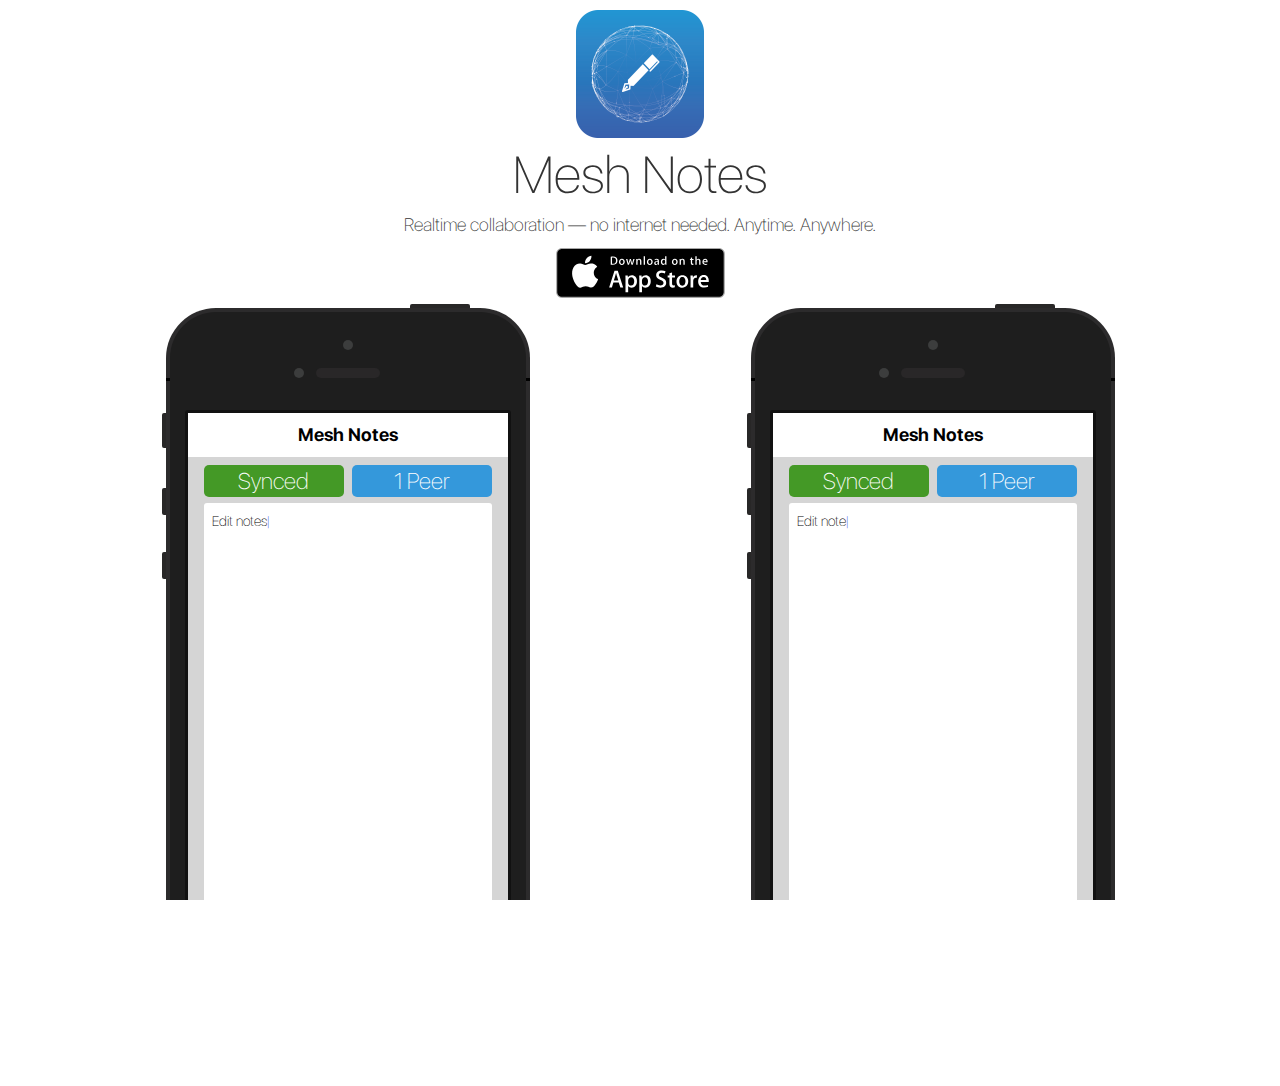
<file: index.html>
<!DOCTYPE html>
<html>
	<head>
	<title>Mesh Notes</title>
	<script src="jquery/jquery-3.1.1.min.js"></script>

	<link rel="stylesheet" href="bootstrap/css/bootstrap.min.css">
	<link rel="stylesheet" href="bootstrap/css/bootstrap-theme.min.css">
	<script src="bootstrap/js/bootstrap.min.js"></script>

	<link rel="stylesheet" href="marvelapp/devices.min.css" type="text/css">

	<script src="typed-js/typed.min.js"></script>

	<script src="script.js"></script>

	<link rel="stylesheet" type="text/css" href="indexStyle.css">
	</head>
	
	<body>
		<div class="container">
			<div class="row" id="header-row">
				<div class="col-sm-2"></div>
				<div class="col-sm-8">
					<div id="icon-div"></div>
					<div id="title-div">Mesh Notes</div>
					<div id="subtitle-div">Realtime collaboration &mdash; no internet needed. Anytime. Anywhere.</div>
					<a href="https://itunes.apple.com/us/app/mesh-notes/id1160071680?ls=1&amp;mt=8">
						<div id="appstore-badge"></div>
					</a>
				</div>
				<div class="col-sm-2"></div>
			</div>
			<div class="row" id="iphone-row">
				<div class="col-xs-1"></div>
				<div class="col-xs-4 iphone-div">
				 	<div class="ping-ring-1"></div>
					<div class="marvel-device iphone5s black">
					    <div class="top-bar"></div>
					    <div class="sleep"></div>
					    <div class="volume"></div>
					    <div class="camera"></div>
					    <div class="sensor"></div>
					    <div class="speaker"></div>
					    <div class="screen">
						    <div class="screen-content">
						        <div class="status-bar"></div>
						        <div class="nav-bar">
						        	<div class="nav-title">Mesh Notes</div>
						        </div>
						        <div class="status-buttons">
						        	<span class="synced-button">Synced</span>
						        	<span class="peers-button">1 Peer</span>
						        </div>
						        <div class="text-view">
						        <div class="typing-element" id="typing-element-1"></div>
					
						        </div>
						    </div>
					    </div>
					    <div class="home"></div>
					    <div class="bottom-bar"></div>
					</div>
				</div>
				<div class="col-xs-2">
					
				</div>
				<div class="col-xs-4 iphone-div">
					<div class="ping-ring-2"></div>
					<div class="marvel-device iphone5s black">
					    <div class="top-bar"></div>
					    <div class="sleep"></div>
					    <div class="volume"></div>
					    <div class="camera"></div>
					    <div class="sensor"></div>
					    <div class="speaker"></div>
					    <div class="screen">
						    <div class="screen-content">
						        <div class="status-bar"></div>
						        <div class="nav-bar">
						        	<div class="nav-title">Mesh Notes</div>
						        </div>
						        <div class="status-buttons">
						        	<span class="synced-button">Synced</span>
						        	<span class="peers-button">1 Peer</span>
						        </div>
						        <div class="text-view">
						        <div class="typing-element" id="typing-element-2"></div>
					
						        </div>
						    </div>
					    </div>
					    <div class="home"></div>
					    <div class="bottom-bar"></div>
					</div>
				</div>
				<div class="col-xs-1"></div>
			</div>
		</div>
		<!--
	
	-->
	</body>
</html>
</file>
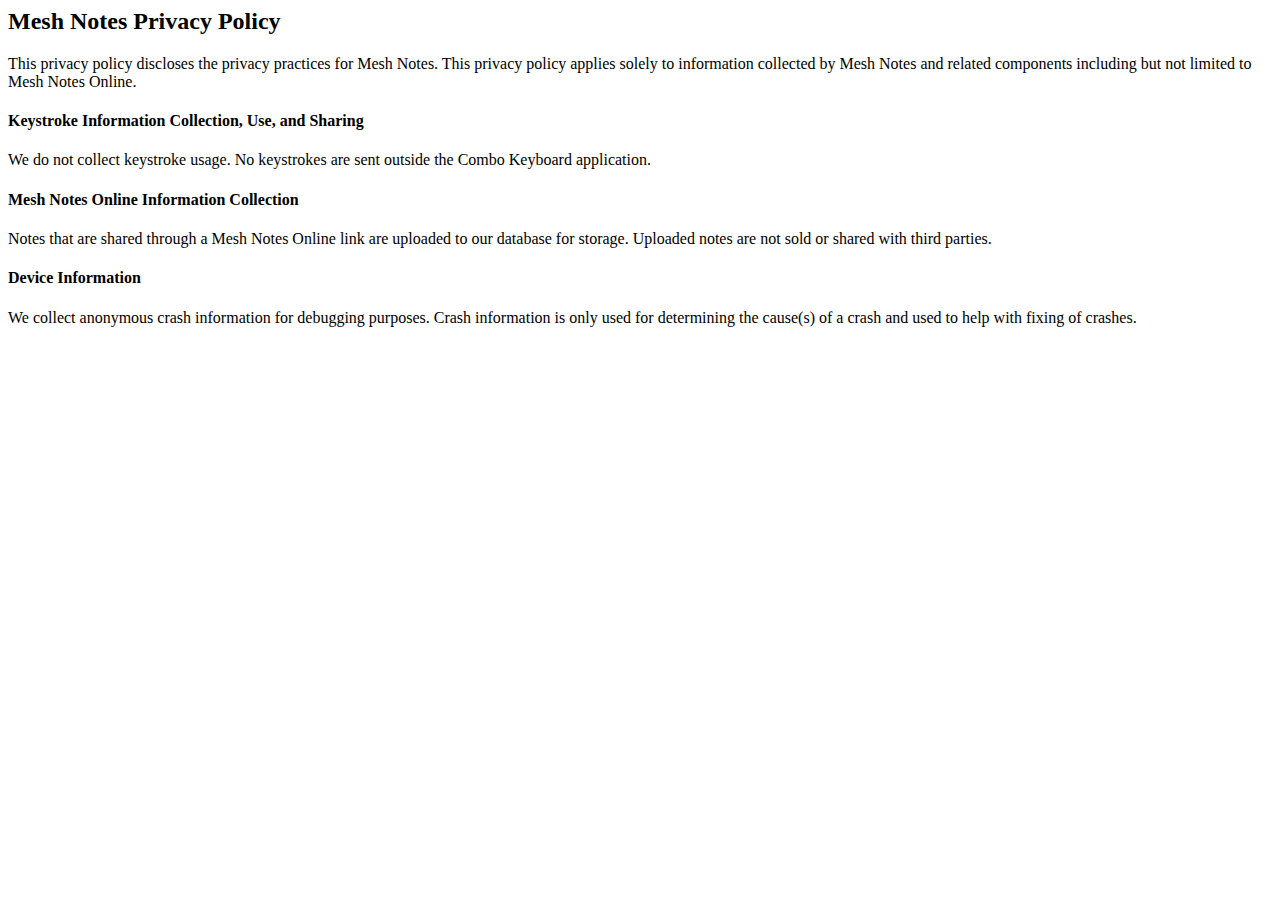
<file: privacy.html>
<html>
<h2>Mesh Notes Privacy Policy</h2>

This privacy policy discloses the privacy practices for Mesh Notes. This privacy policy applies solely to information collected by Mesh Notes and related components including but not limited to Mesh Notes Online. 

<h4>Keystroke Information Collection, Use, and Sharing</h4>
We do not collect keystroke usage. No keystrokes are sent outside the Combo Keyboard application.

<h4>Mesh Notes Online Information Collection</h4>
Notes that are shared through a Mesh Notes Online link are uploaded to our database for storage. Uploaded notes are not sold or shared with third parties. 

<h4>Device Information</h4>
We collect anonymous crash information for debugging purposes. Crash information is only used for determining the cause(s) of a crash and used to help with fixing of crashes. 


</html>
</file>
<file: indexStyle.css>
html, body {
	height: 100%;
	margin: 0;
    overflow: hidden;
}

a:link {
    text-decoration: none;
    color: #000000;
}

a:visited {
    text-decoration: none;
    color: #000000;
}

a:hover {
    text-decoration: none;
    color: #000000;
}

a:active {
    text-decoration: none;
    color: #000000;
}

@font-face {
    font-family: SF;
    src: url(SF-UI-Display/SF-UI-Display-Regular.otf);
}

@font-face {
    font-family: SF;
    src: url(SF-UI-Display/SF-UI-Display-Medium.otf);
    font-weight: medium;
}

@font-face {
    font-family: SF;
    src: url(SF-UI-Display/SF-UI-Display-Bold.otf);
    font-weight: bold;
}

@font-face {
    font-family: SF;
    src: url(SF-UI-Display/SF-UI-Display-Thin.otf);
    font-weight: lighter;
}

/* Title and subtitle, etc header */

#header-row {
    margin-bottom: 10px;
    position: relative;
    z-index: 3;
}

#icon-div {
	width: 100%;
    height: 128px;
	background-image: url(assets/Icon1024.png);
	background-repeat: no-repeat;
	background-position: center center;
	background-size: contain;
    margin-top: 10px;
}

#title-div {
    font-family: SF;
    font-size: 52px;
    font-weight: lighter;
    text-align: center;
}

#subtitle-div {
    font-family: SF;
    font-size: 18px;
    text-align: center;
    margin-bottom: 10px;
}

#appstore-badge {
    width: 100%;
    height: 50px;
    background-image: url(assets/appstore-badge.svg);
    background-repeat: no-repeat;
    background-position: center center;
    background-size: contain;
}

/* iPhone screen */
.iphone-row {

}

.iphone-div {
    display: flex;
    flex-direction: row;
    flex-wrap: wrap;
    justify-content: center;
    align-items: center;
}

.marvel-device{
    flex: 0 0 auto;
    zoom: 1;
    font-family: SF;
}

.screen {
    background-color: #D5D5D5;
}

.screen-content {
    display: flex;
    flex-flow: column;
    width: 100%;
    height: 100%;
}

.status-bar {
    width: 100%;
    height: 20px;
    background-color: #FFFFFF;
    flex: 0 1 auto;
    display: none;
}

.nav-bar {
    width: 100%;
    height: 44px;
    background-color: #FFFFFF;
    display:flex;
    align-items:center;
    flex: 0 1 auto;
}

.nav-title {
    width: auto;
    height: auto;
    margin-left: auto ;
    margin-right: auto ;
    font-size: 13.5pt;
    color: #000000;
    font-weight: bold;
}

.status-buttons {
    width: 100%;
    height: 30px;
    margin-top: 8px;
    margin-bottom: 8px;
    font-size: 17pt;
    color: #000000;
    flex: 0 1 auto;
}

.synced-button {
    float: left;
    margin-left: 16px;
    width: 140px;
    border-radius: 5px;
    background-color: #449926;
    color: #FFFFFF;
}

.peers-button {
    float: right;
    margin-right: 16px;
    width: 140px;
    border-radius: 5px;
    background-color: #3498DB;
    color: #FFFFFF;
}

.text-view {
    flex: 1 1 auto;
    margin-left: 16px;
    margin-right: 16px;
    margin-bottom: 8px;
    border-radius: 3px;
    padding-left: 8px;
    padding-right: 8px;
    padding-top: 8px;
    padding-bottom: 8px;
    background-color: #FFFFFF;
    color: #000000;
    text-align: left;
    font-size: 14px;
    font-weight: medium;
}

.typing-element {
    display: inline;
}

/* ping animation http://stackoverflow.com/a/4911441/761902 */
.ping-ring-1 {
    border: 1px solid #31B0D5;
    -webkit-border-radius: 18px;
    height: 18px;
    width: 18px;
    position: absolute;
    top: 50%;
    left: 50%;
    -webkit-transform: translate(-50%, -50%);
    -ms-transform: translate(-50%, -50%);
    transform: translate(-50%, -50%);
    -webkit-animation: pulsate1 4s ease-out;
    -webkit-animation-iteration-count: infinite; 
    opacity: 0.0;
    z-index: 1;
}

@-webkit-keyframes pulsate1 {
    0% {-webkit-transform: scale(0.1, 0.1); opacity: 0.0;}
    30% {opacity: 1.0;}
    100% {-webkit-transform: scale(50, 50); opacity: 0.0;}
}

.ping-ring-2 {
    border: 1px solid #D9534F;
    -webkit-border-radius: 18px;
    height: 18px;
    width: 18px;
    position:absolute;
    top: 50%;
    left: 50%;
    -webkit-transform: translate(-50%, -50%);
    -ms-transform: translate(-50%, -50%);
    transform: translate(-50%, -50%);
    -webkit-animation: pulsate1 4s ease-in;
    -webkit-animation-iteration-count: infinite; 
    opacity: 0.0;
    z-index: 1;
}

/* typed.js by Matt Boldt http://www.mattboldt.com/demos/typed-js/*/
.typed-cursor{
    color: #354EED;
    opacity: 1;
    -webkit-animation: blink 1s infinite;
    -moz-animation: blink 1s infinite;
    animation: blink 1s infinite;
}
@keyframes blink{
    0% { opacity:1; }
    50% { opacity:0; }
    100% { opacity:1; }
}
@-webkit-keyframes blink{
    0% { opacity:1; }
    50% { opacity:0; }
    100% { opacity:1; }
}
@-moz-keyframes blink{
    0% { opacity:1; }
    50% { opacity:0; }
    100% { opacity:1; }
}
</file>
<file: marvelapp/devices.min.css>
.marvel-device{display:inline-block;position:relative;box-sizing:content-box !important}.marvel-device .screen{width:100%;position:relative;height:100%;color:white;z-index:2;text-align:center;display:block;-webkit-border-radius:1px;border-radius:1px;-webkit-box-shadow:0 0 0 3px #111;box-shadow:0 0 0 3px #111}.marvel-device .top-bar,.marvel-device .bottom-bar{height:3px;background:black;width:100%;display:block}.marvel-device .middle-bar{width:3px;height:4px;top:0px;left:90px;background:black;position:absolute}.marvel-device.iphone6{width:375px;height:667px;padding:105px 24px;background:#d9dbdc;-webkit-border-radius:56px;border-radius:56px;-webkit-box-shadow:inset 0 0 3px 0 rgba(0,0,0,0.2);box-shadow:inset 0 0 3px 0 rgba(0,0,0,0.2)}.marvel-device.iphone6:before{width:calc(100% - 12px);height:calc(100% - 12px);position:absolute;top:6px;content:'';left:6px;-webkit-border-radius:50px;border-radius:50px;background:#f8f8f8;z-index:1}.marvel-device.iphone6:after{width:calc(100% - 16px);height:calc(100% - 16px);position:absolute;top:8px;content:'';left:8px;-webkit-border-radius:48px;border-radius:48px;-webkit-box-shadow:inset 0 0 3px 0 rgba(0,0,0,0.1),inset 0 0 6px 3px #fff;box-shadow:inset 0 0 3px 0 rgba(0,0,0,0.1),inset 0 0 6px 3px #fff;z-index:2}.marvel-device.iphone6 .home{-webkit-border-radius:100%;border-radius:100%;width:68px;height:68px;position:absolute;left:50%;margin-left:-34px;bottom:22px;z-index:3;background:#303233;background:-moz-linear-gradient(-45deg, #303233 0%, #b5b7b9 50%, #f0f2f2 69%, #303233 100%);background:-webkit-gradient(linear, left top, right bottom, color-stop(0%, #303233), color-stop(50%, #b5b7b9), color-stop(69%, #f0f2f2), color-stop(100%, #303233));background:-webkit-linear-gradient(-45deg, #303233 0%, #b5b7b9 50%, #f0f2f2 69%, #303233 100%);background:-o-linear-gradient(-45deg, #303233 0%, #b5b7b9 50%, #f0f2f2 69%, #303233 100%);background:-ms-linear-gradient(-45deg, #303233 0%, #b5b7b9 50%, #f0f2f2 69%, #303233 100%);background:linear-gradient(135deg, #303233 0%, #b5b7b9 50%, #f0f2f2 69%, #303233 100%);filter:progid:DXImageTransform.Microsoft.gradient(startColorstr='#303233', endColorstr='#303233',GradientType=1 )}.marvel-device.iphone6 .home:before{background:#f8f8f8;position:absolute;content:'';-webkit-border-radius:100%;border-radius:100%;width:calc(100% - 8px);height:calc(100% - 8px);top:4px;left:4px}.marvel-device.iphone6 .top-bar{height:14px;background:#bfbfc0;position:absolute;top:68px;left:0}.marvel-device.iphone6 .bottom-bar{height:14px;background:#bfbfc0;position:absolute;bottom:68px;left:0}.marvel-device.iphone6 .sleep{position:absolute;top:190px;right:-4px;width:4px;height:66px;-webkit-border-radius:0px 2px 2px 0px;border-radius:0px 2px 2px 0px;background:#d9dbdc}.marvel-device.iphone6 .volume{position:absolute;left:-4px;top:188px;z-index:0;height:66px;width:4px;-webkit-border-radius:2px 0px 0px 2px;border-radius:2px 0px 0px 2px;background:#d9dbdc}.marvel-device.iphone6 .volume:before{position:absolute;left:2px;top:-78px;height:40px;width:2px;-webkit-border-radius:2px 0px 0px 2px;border-radius:2px 0px 0px 2px;background:inherit;content:'';display:block}.marvel-device.iphone6 .volume:after{position:absolute;left:0px;top:82px;height:66px;width:4px;-webkit-border-radius:2px 0px 0px 2px;border-radius:2px 0px 0px 2px;background:inherit;content:'';display:block}.marvel-device.iphone6 .camera{background:#3c3d3d;width:12px;height:12px;position:absolute;top:24px;left:50%;margin-left:-6px;-webkit-border-radius:100%;border-radius:100%;z-index:3}.marvel-device.iphone6 .sensor{background:#3c3d3d;width:16px;height:16px;position:absolute;top:49px;left:134px;z-index:3;-webkit-border-radius:100%;border-radius:100%}.marvel-device.iphone6 .speaker{background:#292728;width:70px;height:6px;position:absolute;top:54px;left:50%;margin-left:-35px;-webkit-border-radius:6px;border-radius:6px;z-index:3}.marvel-device.iphone6.gold{background:#f9e7d3}.marvel-device.iphone6.gold .top-bar,.marvel-device.iphone6.gold .bottom-bar{background:white}.marvel-device.iphone6.gold .sleep,.marvel-device.iphone6.gold .volume{background:#f9e7d3}.marvel-device.iphone6.gold .home{background:#cebba9;background:-moz-linear-gradient(-45deg, #cebba9 0%, #f9e7d3 50%, #cebba9 100%);background:-webkit-gradient(linear, left top, right bottom, color-stop(0%, #cebba9), color-stop(50%, #f9e7d3), color-stop(100%, #cebba9));background:-webkit-linear-gradient(-45deg, #cebba9 0%, #f9e7d3 50%, #cebba9 100%);background:-o-linear-gradient(-45deg, #cebba9 0%, #f9e7d3 50%, #cebba9 100%);background:-ms-linear-gradient(-45deg, #cebba9 0%, #f9e7d3 50%, #cebba9 100%);background:linear-gradient(135deg, #cebba9 0%, #f9e7d3 50%, #cebba9 100%);filter:progid:DXImageTransform.Microsoft.gradient(startColorstr='#cebba9', endColorstr='#cebba9',GradientType=1 )}.marvel-device.iphone6.black{background:#464646;-webkit-box-shadow:inset 0 0 3px 0 rgba(0,0,0,0.7);box-shadow:inset 0 0 3px 0 rgba(0,0,0,0.7)}.marvel-device.iphone6.black:before{background:#080808}.marvel-device.iphone6.black:after{-webkit-box-shadow:inset 0 0 3px 0 rgba(0,0,0,0.1),inset 0 0 6px 3px #212121;box-shadow:inset 0 0 3px 0 rgba(0,0,0,0.1),inset 0 0 6px 3px #212121}.marvel-device.iphone6.black .top-bar,.marvel-device.iphone6.black .bottom-bar{background:#212121}.marvel-device.iphone6.black .volume,.marvel-device.iphone6.black .sleep{background:#464646}.marvel-device.iphone6.black .camera{background:#080808}.marvel-device.iphone6.black .home{background:#080808;background:-moz-linear-gradient(-45deg, #080808 0%, #464646 50%, #080808 100%);background:-webkit-gradient(linear, left top, right bottom, color-stop(0%, #080808), color-stop(50%, #464646), color-stop(100%, #080808));background:-webkit-linear-gradient(-45deg, #080808 0%, #464646 50%, #080808 100%);background:-o-linear-gradient(-45deg, #080808 0%, #464646 50%, #080808 100%);background:-ms-linear-gradient(-45deg, #080808 0%, #464646 50%, #080808 100%);background:linear-gradient(135deg, #080808 0%, #464646 50%, #080808 100%);filter:progid:DXImageTransform.Microsoft.gradient(startColorstr='#080808', endColorstr='#080808',GradientType=1 )}.marvel-device.iphone6.black .home:before{background:#080808}.marvel-device.iphone6.landscape{padding:24px 105px;height:375px;width:667px}.marvel-device.iphone6.landscape .sleep{top:100%;-webkit-border-radius:0px 0px 2px 2px;border-radius:0px 0px 2px 2px;right:190px;height:4px;width:66px}.marvel-device.iphone6.landscape .volume{width:66px;height:4px;top:-4px;left:calc(100% - 188px - 66px);-webkit-border-radius:2px 2px 0px 0px;border-radius:2px 2px 0px 0px}.marvel-device.iphone6.landscape .volume:before{width:40px;height:2px;top:2px;right:-78px;left:auto;-webkit-border-radius:2px 2px 0px 0px;border-radius:2px 2px 0px 0px}.marvel-device.iphone6.landscape .volume:after{left:-82px;width:66px;height:4px;top:0;-webkit-border-radius:2px 2px 0px 0px;border-radius:2px 2px 0px 0px}.marvel-device.iphone6.landscape .top-bar{width:14px;height:100%;left:calc(100% - 68px -  14px);top:0}.marvel-device.iphone6.landscape .bottom-bar{width:14px;height:100%;left:68px;top:0}.marvel-device.iphone6.landscape .home{top:50%;margin-top:-34px;margin-left:0;left:22px}.marvel-device.iphone6.landscape .sensor{top:134px;left:calc(100% - 49px - 16px)}.marvel-device.iphone6.landscape .speaker{height:70px;width:6px;left:calc(100% - 54px - 6px);top:50%;margin-left:0px;margin-top:-35px}.marvel-device.iphone6.landscape .camera{left:calc(100% - 32px);top:50%;margin-left:0px;margin-top:-5px}.marvel-device.iphone6plus{width:414px;height:736px;padding:112px 26px;background:#d9dbdc;-webkit-border-radius:56px;border-radius:56px;-webkit-box-shadow:inset 0 0 3px 0 rgba(0,0,0,0.2);box-shadow:inset 0 0 3px 0 rgba(0,0,0,0.2)}.marvel-device.iphone6plus:before{width:calc(100% - 12px);height:calc(100% - 12px);position:absolute;top:6px;content:'';left:6px;-webkit-border-radius:50px;border-radius:50px;background:#f8f8f8;z-index:1}.marvel-device.iphone6plus:after{width:calc(100% - 16px);height:calc(100% - 16px);position:absolute;top:8px;content:'';left:8px;-webkit-border-radius:48px;border-radius:48px;-webkit-box-shadow:inset 0 0 3px 0 rgba(0,0,0,0.1),inset 0 0 6px 3px #fff;box-shadow:inset 0 0 3px 0 rgba(0,0,0,0.1),inset 0 0 6px 3px #fff;z-index:2}.marvel-device.iphone6plus .home{-webkit-border-radius:100%;border-radius:100%;width:68px;height:68px;position:absolute;left:50%;margin-left:-34px;bottom:24px;z-index:3;background:#303233;background:-moz-linear-gradient(-45deg, #303233 0%, #b5b7b9 50%, #f0f2f2 69%, #303233 100%);background:-webkit-gradient(linear, left top, right bottom, color-stop(0%, #303233), color-stop(50%, #b5b7b9), color-stop(69%, #f0f2f2), color-stop(100%, #303233));background:-webkit-linear-gradient(-45deg, #303233 0%, #b5b7b9 50%, #f0f2f2 69%, #303233 100%);background:-o-linear-gradient(-45deg, #303233 0%, #b5b7b9 50%, #f0f2f2 69%, #303233 100%);background:-ms-linear-gradient(-45deg, #303233 0%, #b5b7b9 50%, #f0f2f2 69%, #303233 100%);background:linear-gradient(135deg, #303233 0%, #b5b7b9 50%, #f0f2f2 69%, #303233 100%);filter:progid:DXImageTransform.Microsoft.gradient(startColorstr='#303233', endColorstr='#303233',GradientType=1 )}.marvel-device.iphone6plus .home:before{background:#f8f8f8;position:absolute;content:'';-webkit-border-radius:100%;border-radius:100%;width:calc(100% - 8px);height:calc(100% - 8px);top:4px;left:4px}.marvel-device.iphone6plus .top-bar{height:14px;background:#bfbfc0;position:absolute;top:68px;left:0}.marvel-device.iphone6plus .bottom-bar{height:14px;background:#bfbfc0;position:absolute;bottom:68px;left:0}.marvel-device.iphone6plus .sleep{position:absolute;top:190px;right:-4px;width:4px;height:66px;-webkit-border-radius:0px 2px 2px 0px;border-radius:0px 2px 2px 0px;background:#d9dbdc}.marvel-device.iphone6plus .volume{position:absolute;left:-4px;top:188px;z-index:0;height:66px;width:4px;-webkit-border-radius:2px 0px 0px 2px;border-radius:2px 0px 0px 2px;background:#d9dbdc}.marvel-device.iphone6plus .volume:before{position:absolute;left:2px;top:-78px;height:40px;width:2px;-webkit-border-radius:2px 0px 0px 2px;border-radius:2px 0px 0px 2px;background:inherit;content:'';display:block}.marvel-device.iphone6plus .volume:after{position:absolute;left:0px;top:82px;height:66px;width:4px;-webkit-border-radius:2px 0px 0px 2px;border-radius:2px 0px 0px 2px;background:inherit;content:'';display:block}.marvel-device.iphone6plus .camera{background:#3c3d3d;width:12px;height:12px;position:absolute;top:29px;left:50%;margin-left:-6px;-webkit-border-radius:100%;border-radius:100%;z-index:3}.marvel-device.iphone6plus .sensor{background:#3c3d3d;width:16px;height:16px;position:absolute;top:54px;left:154px;z-index:3;-webkit-border-radius:100%;border-radius:100%}.marvel-device.iphone6plus .speaker{background:#292728;width:70px;height:6px;position:absolute;top:59px;left:50%;margin-left:-35px;-webkit-border-radius:6px;border-radius:6px;z-index:3}.marvel-device.iphone6plus.gold{background:#f9e7d3}.marvel-device.iphone6plus.gold .top-bar,.marvel-device.iphone6plus.gold .bottom-bar{background:white}.marvel-device.iphone6plus.gold .sleep,.marvel-device.iphone6plus.gold .volume{background:#f9e7d3}.marvel-device.iphone6plus.gold .home{background:#cebba9;background:-moz-linear-gradient(-45deg, #cebba9 0%, #f9e7d3 50%, #cebba9 100%);background:-webkit-gradient(linear, left top, right bottom, color-stop(0%, #cebba9), color-stop(50%, #f9e7d3), color-stop(100%, #cebba9));background:-webkit-linear-gradient(-45deg, #cebba9 0%, #f9e7d3 50%, #cebba9 100%);background:-o-linear-gradient(-45deg, #cebba9 0%, #f9e7d3 50%, #cebba9 100%);background:-ms-linear-gradient(-45deg, #cebba9 0%, #f9e7d3 50%, #cebba9 100%);background:linear-gradient(135deg, #cebba9 0%, #f9e7d3 50%, #cebba9 100%);filter:progid:DXImageTransform.Microsoft.gradient(startColorstr='#cebba9', endColorstr='#cebba9',GradientType=1 )}.marvel-device.iphone6plus.black{background:#464646;-webkit-box-shadow:inset 0 0 3px 0 rgba(0,0,0,0.7);box-shadow:inset 0 0 3px 0 rgba(0,0,0,0.7)}.marvel-device.iphone6plus.black:before{background:#080808}.marvel-device.iphone6plus.black:after{-webkit-box-shadow:inset 0 0 3px 0 rgba(0,0,0,0.1),inset 0 0 6px 3px #212121;box-shadow:inset 0 0 3px 0 rgba(0,0,0,0.1),inset 0 0 6px 3px #212121}.marvel-device.iphone6plus.black .top-bar,.marvel-device.iphone6plus.black .bottom-bar{background:#212121}.marvel-device.iphone6plus.black .volume,.marvel-device.iphone6plus.black .sleep{background:#464646}.marvel-device.iphone6plus.black .camera{background:#080808}.marvel-device.iphone6plus.black .home{background:#080808;background:-moz-linear-gradient(-45deg, #080808 0%, #464646 50%, #080808 100%);background:-webkit-gradient(linear, left top, right bottom, color-stop(0%, #080808), color-stop(50%, #464646), color-stop(100%, #080808));background:-webkit-linear-gradient(-45deg, #080808 0%, #464646 50%, #080808 100%);background:-o-linear-gradient(-45deg, #080808 0%, #464646 50%, #080808 100%);background:-ms-linear-gradient(-45deg, #080808 0%, #464646 50%, #080808 100%);background:linear-gradient(135deg, #080808 0%, #464646 50%, #080808 100%);filter:progid:DXImageTransform.Microsoft.gradient(startColorstr='#080808', endColorstr='#080808',GradientType=1 )}.marvel-device.iphone6plus.black .home:before{background:#080808}.marvel-device.iphone6plus.landscape{padding:26px 112px;height:414px;width:736px}.marvel-device.iphone6plus.landscape .sleep{top:100%;-webkit-border-radius:0px 0px 2px 2px;border-radius:0px 0px 2px 2px;right:190px;height:4px;width:66px}.marvel-device.iphone6plus.landscape .volume{width:66px;height:4px;top:-4px;left:calc(100% - 188px - 66px);-webkit-border-radius:2px 2px 0px 0px;border-radius:2px 2px 0px 0px}.marvel-device.iphone6plus.landscape .volume:before{width:40px;height:2px;top:2px;right:-78px;left:auto;-webkit-border-radius:2px 2px 0px 0px;border-radius:2px 2px 0px 0px}.marvel-device.iphone6plus.landscape .volume:after{left:-82px;width:66px;height:4px;top:0;-webkit-border-radius:2px 2px 0px 0px;border-radius:2px 2px 0px 0px}.marvel-device.iphone6plus.landscape .top-bar{width:14px;height:100%;left:calc(100% - 68px -  14px);top:0}.marvel-device.iphone6plus.landscape .bottom-bar{width:14px;height:100%;left:68px;top:0}.marvel-device.iphone6plus.landscape .home{top:50%;margin-top:-34px;margin-left:0;left:24px}.marvel-device.iphone6plus.landscape .sensor{top:154px;left:calc(100% - 54px - 16px)}.marvel-device.iphone6plus.landscape .speaker{height:70px;width:6px;left:calc(100% - 59px - 6px);top:50%;margin-left:0px;margin-top:-35px}.marvel-device.iphone6plus.landscape .camera{left:calc(100% - 29px);top:50%;margin-left:0px;margin-top:-5px}.marvel-device.iphone5s,.marvel-device.iphone5c{padding:105px 22px;background:#2c2b2c;width:320px;height:568px;-webkit-border-radius:50px;border-radius:50px}.marvel-device.iphone5s:before,.marvel-device.iphone5c:before{width:calc(100% - 8px);height:calc(100% - 8px);position:absolute;top:4px;content:'';left:4px;-webkit-border-radius:46px;border-radius:46px;background:#1e1e1e;z-index:1}.marvel-device.iphone5s .sleep,.marvel-device.iphone5c .sleep{position:absolute;top:-4px;right:60px;width:60px;height:4px;-webkit-border-radius:2px 2px 0px 0px;border-radius:2px 2px 0px 0px;background:#282727}.marvel-device.iphone5s .volume,.marvel-device.iphone5c .volume{position:absolute;left:-4px;top:180px;z-index:0;height:27px;width:4px;-webkit-border-radius:2px 0px 0px 2px;border-radius:2px 0px 0px 2px;background:#282727}.marvel-device.iphone5s .volume:before,.marvel-device.iphone5c .volume:before{position:absolute;left:0px;top:-75px;height:35px;width:4px;-webkit-border-radius:2px 0px 0px 2px;border-radius:2px 0px 0px 2px;background:inherit;content:'';display:block}.marvel-device.iphone5s .volume:after,.marvel-device.iphone5c .volume:after{position:absolute;left:0px;bottom:-64px;height:27px;width:4px;-webkit-border-radius:2px 0px 0px 2px;border-radius:2px 0px 0px 2px;background:inherit;content:'';display:block}.marvel-device.iphone5s .camera,.marvel-device.iphone5c .camera{background:#3c3d3d;width:10px;height:10px;position:absolute;top:32px;left:50%;margin-left:-5px;-moz-border-radius:5px;-webkit-border-radius:5px;border-radius:5px;z-index:3}.marvel-device.iphone5s .sensor,.marvel-device.iphone5c .sensor{background:#3c3d3d;width:10px;height:10px;position:absolute;top:60px;left:160px;z-index:3;margin-left:-32px;-moz-border-radius:5px;-webkit-border-radius:5px;border-radius:5px}.marvel-device.iphone5s .speaker,.marvel-device.iphone5c .speaker{background:#292728;width:64px;height:10px;position:absolute;top:60px;left:50%;margin-left:-32px;-moz-border-radius:5px;-webkit-border-radius:5px;border-radius:5px;z-index:3}.marvel-device.iphone5s.landscape,.marvel-device.iphone5c.landscape{padding:22px 105px;height:320px;width:568px}.marvel-device.iphone5s.landscape .sleep,.marvel-device.iphone5c.landscape .sleep{right:-4px;top:calc(100% - 120px);height:60px;width:4px;-webkit-border-radius:0px 2px 2px 0px;border-radius:0px 2px 2px 0px}.marvel-device.iphone5s.landscape .volume,.marvel-device.iphone5c.landscape .volume{width:27px;height:4px;top:-4px;left:calc(100% - 180px);-webkit-border-radius:2px 2px 0px 0px;border-radius:2px 2px 0px 0px}.marvel-device.iphone5s.landscape .volume:before,.marvel-device.iphone5c.landscape .volume:before{width:35px;height:4px;top:0px;right:-75px;left:auto;-webkit-border-radius:2px 2px 0px 0px;border-radius:2px 2px 0px 0px}.marvel-device.iphone5s.landscape .volume:after,.marvel-device.iphone5c.landscape .volume:after{bottom:0px;left:-64px;z-index:999;height:4px;width:27px;-webkit-border-radius:2px 2px 0px 0px;border-radius:2px 2px 0px 0px}.marvel-device.iphone5s.landscape .sensor,.marvel-device.iphone5c.landscape .sensor{top:160px;left:calc(100% - 60px);margin-left:0px;margin-top:-32px}.marvel-device.iphone5s.landscape .speaker,.marvel-device.iphone5c.landscape .speaker{height:64px;width:10px;left:calc(100% - 60px);top:50%;margin-left:0px;margin-top:-32px}.marvel-device.iphone5s.landscape .camera,.marvel-device.iphone5c.landscape .camera{left:calc(100% - 32px);top:50%;margin-left:0px;margin-top:-5px}.marvel-device.iphone5s .home{-moz-border-radius:36px;-webkit-border-radius:36px;border-radius:36px;width:68px;-webkit-box-shadow:inset 0 0 0 4px #2c2b2c;box-shadow:inset 0 0 0 4px #2c2b2c;height:68px;position:absolute;left:50%;margin-left:-34px;bottom:19px;z-index:3}.marvel-device.iphone5s .top-bar{top:70px;position:absolute;left:0}.marvel-device.iphone5s .bottom-bar{bottom:70px;position:absolute;left:0}.marvel-device.iphone5s.landscape .home{left:19px;bottom:50%;margin-bottom:-34px;margin-left:0px}.marvel-device.iphone5s.landscape .top-bar{left:70px;top:0px;width:3px;height:100%}.marvel-device.iphone5s.landscape .bottom-bar{right:70px;left:auto;bottom:0px;width:3px;height:100%}.marvel-device.iphone5s.silver{background:#bcbcbc}.marvel-device.iphone5s.silver:before{background:#fcfcfc}.marvel-device.iphone5s.silver .volume,.marvel-device.iphone5s.silver .sleep{background:#d6d6d6}.marvel-device.iphone5s.silver .top-bar,.marvel-device.iphone5s.silver .bottom-bar{background:#eaebec}.marvel-device.iphone5s.silver .home{-webkit-box-shadow:inset 0 0 0 4px #bcbcbc;box-shadow:inset 0 0 0 4px #bcbcbc}.marvel-device.iphone5s.gold{background:#f9e7d3}.marvel-device.iphone5s.gold:before{background:#fcfcfc}.marvel-device.iphone5s.gold .volume,.marvel-device.iphone5s.gold .sleep{background:#f9e7d3}.marvel-device.iphone5s.gold .top-bar,.marvel-device.iphone5s.gold .bottom-bar{background:white}.marvel-device.iphone5s.gold .home{-webkit-box-shadow:inset 0 0 0 4px #f9e7d3;box-shadow:inset 0 0 0 4px #f9e7d3}.marvel-device.iphone5c{background:white;-webkit-box-shadow:0 1px 2px 0 rgba(0,0,0,0.2);box-shadow:0 1px 2px 0 rgba(0,0,0,0.2)}.marvel-device.iphone5c .top-bar,.marvel-device.iphone5c .bottom-bar{display:none}.marvel-device.iphone5c .home{background:#242324;-moz-border-radius:36px;-webkit-border-radius:36px;border-radius:36px;width:68px;height:68px;z-index:3;position:absolute;left:50%;margin-left:-34px;bottom:19px}.marvel-device.iphone5c .home:after{width:20px;height:20px;border:1px solid rgba(255,255,255,0.1);-moz-border-radius:4px;-webkit-border-radius:4px;border-radius:4px;position:absolute;display:block;content:'';top:50%;left:50%;margin-top:-11px;margin-left:-11px}.marvel-device.iphone5c.landscape .home{left:19px;bottom:50%;margin-bottom:-34px;margin-left:0px}.marvel-device.iphone5c .volume,.marvel-device.iphone5c .sleep{background:#dddddd}.marvel-device.iphone5c.red{background:#f96b6c}.marvel-device.iphone5c.red .volume,.marvel-device.iphone5c.red .sleep{background:#ed5758}.marvel-device.iphone5c.yellow{background:#f2dc60}.marvel-device.iphone5c.yellow .volume,.marvel-device.iphone5c.yellow .sleep{background:#e5ce4c}.marvel-device.iphone5c.green{background:#97e563}.marvel-device.iphone5c.green .volume,.marvel-device.iphone5c.green .sleep{background:#85d94d}.marvel-device.iphone5c.blue{background:#33a2db}.marvel-device.iphone5c.blue .volume,.marvel-device.iphone5c.blue .sleep{background:#2694cd}.marvel-device.iphone4s{padding:129px 27px;width:320px;height:480px;background:#686868;-webkit-border-radius:54px;border-radius:54px}.marvel-device.iphone4s:before{content:'';width:calc(100% - 8px);height:calc(100% - 8px);position:absolute;top:4px;left:4px;z-index:1;-webkit-border-radius:50px;border-radius:50px;background:#1e1e1e}.marvel-device.iphone4s .top-bar{top:60px;position:absolute;left:0}.marvel-device.iphone4s .bottom-bar{bottom:90px;position:absolute;left:0}.marvel-device.iphone4s .camera{background:#3c3d3d;width:10px;height:10px;position:absolute;top:72px;left:134px;z-index:3;margin-left:-5px;-webkit-border-radius:100%;border-radius:100%}.marvel-device.iphone4s .speaker{background:#292728;width:64px;height:10px;position:absolute;top:72px;left:50%;z-index:3;margin-left:-32px;-webkit-border-radius:5px;border-radius:5px}.marvel-device.iphone4s .sensor{background:#292728;width:40px;height:10px;position:absolute;top:36px;left:50%;z-index:3;margin-left:-20px;-webkit-border-radius:5px;border-radius:5px}.marvel-device.iphone4s .home{background:#242324;-webkit-border-radius:100%;border-radius:100%;width:72px;height:72px;z-index:3;position:absolute;left:50%;margin-left:-36px;bottom:30px}.marvel-device.iphone4s .home:after{width:20px;height:20px;border:1px solid rgba(255,255,255,0.1);-webkit-border-radius:4px;border-radius:4px;position:absolute;display:block;content:'';top:50%;left:50%;margin-top:-11px;margin-left:-11px}.marvel-device.iphone4s .sleep{position:absolute;top:-4px;right:60px;width:60px;height:4px;-webkit-border-radius:2px 2px 0px 0px;border-radius:2px 2px 0px 0px;background:#4D4D4D}.marvel-device.iphone4s .volume{position:absolute;left:-4px;top:160px;height:27px;width:4px;-webkit-border-radius:2px 0px 0px 2px;border-radius:2px 0px 0px 2px;background:#4D4D4D}.marvel-device.iphone4s .volume:before{position:absolute;left:0px;top:-70px;height:35px;width:4px;-webkit-border-radius:2px 0px 0px 2px;border-radius:2px 0px 0px 2px;background:inherit;content:'';display:block}.marvel-device.iphone4s .volume:after{position:absolute;left:0px;bottom:-64px;height:27px;width:4px;-webkit-border-radius:2px 0px 0px 2px;border-radius:2px 0px 0px 2px;background:inherit;content:'';display:block}.marvel-device.iphone4s.landscape{padding:27px 129px;height:320px;width:480px}.marvel-device.iphone4s.landscape .bottom-bar{left:90px;bottom:0px;height:100%;width:3px}.marvel-device.iphone4s.landscape .top-bar{left:calc(100% - 60px);top:0px;height:100%;width:3px}.marvel-device.iphone4s.landscape .camera{top:134px;left:calc(100% - 72px);margin-left:0}.marvel-device.iphone4s.landscape .speaker{top:50%;margin-left:0;margin-top:-32px;left:calc(100% - 72px);width:10px;height:64px}.marvel-device.iphone4s.landscape .sensor{height:40px;width:10px;left:calc(100% - 36px);top:50%;margin-left:0;margin-top:-20px}.marvel-device.iphone4s.landscape .home{left:30px;bottom:50%;margin-left:0;margin-bottom:-36px}.marvel-device.iphone4s.landscape .sleep{height:60px;width:4px;right:-4px;top:calc(100% - 120px);-webkit-border-radius:0px 2px 2px 0px;border-radius:0px 2px 2px 0px}.marvel-device.iphone4s.landscape .volume{top:-4px;left:calc(100% - 187px);height:4px;width:27px;-webkit-border-radius:2px 2px 0px 0px;border-radius:2px 2px 0px 0px}.marvel-device.iphone4s.landscape .volume:before{right:-70px;left:auto;top:0px;width:35px;height:4px;-webkit-border-radius:2px 2px 0px 0px;border-radius:2px 2px 0px 0px}.marvel-device.iphone4s.landscape .volume:after{width:27px;height:4px;bottom:0px;left:-64px;-webkit-border-radius:2px 2px 0px 0px;border-radius:2px 2px 0px 0px}.marvel-device.iphone4s.silver{background:#bcbcbc}.marvel-device.iphone4s.silver:before{background:#fcfcfc}.marvel-device.iphone4s.silver .home{background:#fcfcfc;-webkit-box-shadow:inset 0 0 0 1px #bcbcbc;box-shadow:inset 0 0 0 1px #bcbcbc}.marvel-device.iphone4s.silver .home:after{border:1px solid rgba(0,0,0,0.2)}.marvel-device.iphone4s.silver .volume,.marvel-device.iphone4s.silver .sleep{background:#d6d6d6}.marvel-device.nexus5{padding:50px 15px 50px 15px;width:320px;height:568px;background:#1e1e1e;-webkit-border-radius:20px;border-radius:20px}.marvel-device.nexus5:before{-webkit-border-radius:600px / 50px;border-radius:600px / 50px;background:inherit;content:'';top:0;position:absolute;height:103.1%;width:calc(100% - 26px);top:50%;left:50%;-moz-transform:translateX(-50%) translateY(-50%);-webkit-transform:translateX(-50%) translateY(-50%);-o-transform:translateX(-50%) translateY(-50%);-ms-transform:translateX(-50%) translateY(-50%);transform:translateX(-50%) translateY(-50%)}.marvel-device.nexus5 .top-bar{width:calc(100% - 8px);height:calc(100% - 6px);position:absolute;top:3px;left:4px;-webkit-border-radius:20px;border-radius:20px;background:#181818}.marvel-device.nexus5 .top-bar:before{-webkit-border-radius:600px / 50px;border-radius:600px / 50px;background:inherit;content:'';top:0;position:absolute;height:103.0%;width:calc(100% - 26px);top:50%;left:50%;-moz-transform:translateX(-50%) translateY(-50%);-webkit-transform:translateX(-50%) translateY(-50%);-o-transform:translateX(-50%) translateY(-50%);-ms-transform:translateX(-50%) translateY(-50%);transform:translateX(-50%) translateY(-50%)}.marvel-device.nexus5 .bottom-bar{display:none}.marvel-device.nexus5 .sleep{width:3px;position:absolute;left:-3px;top:110px;height:100px;background:inherit;-webkit-border-radius:2px 0px 0px 2px;border-radius:2px 0px 0px 2px}.marvel-device.nexus5 .volume{width:3px;position:absolute;right:-3px;top:70px;height:45px;background:inherit;-webkit-border-radius:0px 2px 2px 0px;border-radius:0px 2px 2px 0px}.marvel-device.nexus5 .camera{background:#3c3d3d;width:10px;height:10px;position:absolute;top:18px;left:50%;z-index:3;margin-left:-5px;-webkit-border-radius:100%;border-radius:100%}.marvel-device.nexus5 .camera:before{background:#3c3d3d;width:6px;height:6px;content:'';display:block;position:absolute;top:2px;left:-100px;z-index:3;-webkit-border-radius:100%;border-radius:100%}.marvel-device.nexus5.landscape{padding:15px 50px 15px 50px;height:320px;width:568px}.marvel-device.nexus5.landscape:before{width:103.1%;height:calc(100% - 26px);-webkit-border-radius:50px / 600px;border-radius:50px / 600px}.marvel-device.nexus5.landscape .top-bar{left:3px;top:4px;height:calc(100% - 8px);width:calc(100% - 6px)}.marvel-device.nexus5.landscape .top-bar:before{width:103%;height:calc(100% - 26px);-webkit-border-radius:50px / 600px;border-radius:50px / 600px}.marvel-device.nexus5.landscape .sleep{height:3px;width:100px;left:calc(100% - 210px);top:-3px;-webkit-border-radius:2px 2px 0px 0px;border-radius:2px 2px 0px 0px}.marvel-device.nexus5.landscape .volume{height:3px;width:45px;right:70px;top:100%;-webkit-border-radius:0px 0px 2px 2px;border-radius:0px 0px 2px 2px}.marvel-device.nexus5.landscape .camera{top:50%;left:calc(100% - 18px);margin-left:0;margin-top:-5px}.marvel-device.nexus5.landscape .camera:before{top:-100px;left:2px}.marvel-device.s5{padding:60px 18px;-webkit-border-radius:42px;border-radius:42px;width:320px;height:568px;background:#bcbcbc}.marvel-device.s5:before,.marvel-device.s5:after{width:calc(100% - 52px);content:'';display:block;height:26px;background:inherit;position:absolute;-webkit-border-radius:500px / 40px;border-radius:500px / 40px;left:50%;-moz-transform:translateX(-50%);-webkit-transform:translateX(-50%);-o-transform:translateX(-50%);-ms-transform:translateX(-50%);transform:translateX(-50%)}.marvel-device.s5:before{top:-7px}.marvel-device.s5:after{bottom:-7px}.marvel-device.s5 .bottom-bar{display:none}.marvel-device.s5 .top-bar{-webkit-border-radius:37px;border-radius:37px;width:calc(100% - 10px);height:calc(100% - 10px);top:5px;left:5px;background:radial-gradient(rgba(0,0,0,0.02) 20%, transparent 60%) 0 0,radial-gradient(rgba(0,0,0,0.02) 20%, transparent 60%) 3px 3px;background-color:white;background-size:4px 4px;background-position:center;z-index:2;position:absolute}.marvel-device.s5 .top-bar:before,.marvel-device.s5 .top-bar:after{width:calc(100% - 48px);content:'';display:block;height:26px;background:inherit;position:absolute;-webkit-border-radius:500px / 40px;border-radius:500px / 40px;left:50%;-moz-transform:translateX(-50%);-webkit-transform:translateX(-50%);-o-transform:translateX(-50%);-ms-transform:translateX(-50%);transform:translateX(-50%)}.marvel-device.s5 .top-bar:before{top:-7px}.marvel-device.s5 .top-bar:after{bottom:-7px}.marvel-device.s5 .sleep{width:3px;position:absolute;left:-3px;top:100px;height:100px;background:#cecece;-webkit-border-radius:2px 0px 0px 2px;border-radius:2px 0px 0px 2px}.marvel-device.s5 .speaker{width:68px;height:8px;position:absolute;top:20px;display:block;z-index:3;left:50%;margin-left:-34px;background-color:#bcbcbc;background-position:top left;-webkit-border-radius:4px;border-radius:4px}.marvel-device.s5 .sensor{display:block;position:absolute;top:20px;right:110px;background:#3c3d3d;-moz-border-radius:100%;-webkit-border-radius:100%;border-radius:100%;width:8px;height:8px;z-index:3}.marvel-device.s5 .sensor:after{display:block;content:'';position:absolute;top:0px;right:12px;background:#3c3d3d;-moz-border-radius:100%;-webkit-border-radius:100%;border-radius:100%;width:8px;height:8px;z-index:3}.marvel-device.s5 .camera{display:block;position:absolute;top:24px;right:42px;background:black;-moz-border-radius:100%;-webkit-border-radius:100%;border-radius:100%;width:10px;height:10px;z-index:3}.marvel-device.s5 .camera:before{width:4px;height:4px;background:#3c3d3d;-moz-border-radius:100%;-webkit-border-radius:100%;border-radius:100%;position:absolute;content:'';top:50%;left:50%;margin-top:-2px;margin-left:-2px}.marvel-device.s5 .home{position:absolute;z-index:3;bottom:17px;left:50%;width:70px;height:20px;background:white;-webkit-border-radius:18px;border-radius:18px;display:block;margin-left:-35px;border:2px solid black}.marvel-device.s5.landscape{padding:18px 60px;height:320px;width:568px}.marvel-device.s5.landscape:before,.marvel-device.s5.landscape:after{height:calc(100% - 52px);width:26px;-webkit-border-radius:40px / 500px;border-radius:40px / 500px;-moz-transform:translateY(-50%);-webkit-transform:translateY(-50%);-o-transform:translateY(-50%);-ms-transform:translateY(-50%);transform:translateY(-50%)}.marvel-device.s5.landscape:before{top:50%;left:-7px}.marvel-device.s5.landscape:after{top:50%;left:auto;right:-7px}.marvel-device.s5.landscape .top-bar:before,.marvel-device.s5.landscape .top-bar:after{width:26px;height:calc(100% - 48px);-webkit-border-radius:40px / 500px;border-radius:40px / 500px;-moz-transform:translateY(-50%);-webkit-transform:translateY(-50%);-o-transform:translateY(-50%);-ms-transform:translateY(-50%);transform:translateY(-50%)}.marvel-device.s5.landscape .top-bar:before{right:-7px;top:50%;left:auto}.marvel-device.s5.landscape .top-bar:after{left:-7px;top:50%;right:auto}.marvel-device.s5.landscape .sleep{height:3px;width:100px;left:calc(100% - 200px);top:-3px;-webkit-border-radius:2px 2px 0px 0px;border-radius:2px 2px 0px 0px}.marvel-device.s5.landscape .speaker{height:68px;width:8px;left:calc(100% - 20px);top:50%;margin-left:0;margin-top:-34px}.marvel-device.s5.landscape .sensor{right:20px;top:calc(100% - 110px)}.marvel-device.s5.landscape .sensor:after{left:-12px;right:0px}.marvel-device.s5.landscape .camera{top:calc(100% - 42px);right:24px}.marvel-device.s5.landscape .home{width:20px;height:70px;bottom:50%;margin-bottom:-35px;margin-left:0;left:17px}.marvel-device.s5.black{background:#1e1e1e}.marvel-device.s5.black .speaker{background:black}.marvel-device.s5.black .sleep{background:#1e1e1e}.marvel-device.s5.black .top-bar{background:radial-gradient(rgba(0,0,0,0.05) 20%, transparent 60%) 0 0,radial-gradient(rgba(0,0,0,0.05) 20%, transparent 60%) 3px 3px;background-color:#2c2b2c;background-size:4px 4px}.marvel-device.s5.black .home{background:#2c2b2c}.marvel-device.lumia920{padding:80px 35px 125px 35px;background:#ffdd00;width:320px;height:533px;-moz-border-radius:40px / 3px;-webkit-border-radius:40px / 3px;border-radius:40px / 3px}.marvel-device.lumia920 .bottom-bar{display:none}.marvel-device.lumia920 .top-bar{width:calc(100% - 24px);height:calc(100% - 32px);position:absolute;top:16px;left:12px;-moz-border-radius:24px;-webkit-border-radius:24px;border-radius:24px;background:black;z-index:1}.marvel-device.lumia920 .top-bar:before{background:#1e1e1e;display:block;content:'';width:calc(100% - 4px);height:calc(100% - 4px);top:2px;left:2px;position:absolute;-moz-border-radius:22px;-webkit-border-radius:22px;border-radius:22px}.marvel-device.lumia920 .volume{width:3px;position:absolute;top:130px;height:100px;background:#1e1e1e;right:-3px;-webkit-border-radius:0px 2px 2px 0px;border-radius:0px 2px 2px 0px}.marvel-device.lumia920 .volume:before{width:3px;position:absolute;top:190px;content:'';display:block;height:50px;background:inherit;right:0px;-webkit-border-radius:0px 2px 2px 0px;border-radius:0px 2px 2px 0px}.marvel-device.lumia920 .volume:after{width:3px;position:absolute;top:460px;content:'';display:block;height:50px;background:inherit;right:0px;-webkit-border-radius:0px 2px 2px 0px;border-radius:0px 2px 2px 0px}.marvel-device.lumia920 .camera{background:#3c3d3d;width:10px;height:10px;position:absolute;top:34px;right:130px;z-index:5;-moz-border-radius:5px;-webkit-border-radius:5px;border-radius:5px}.marvel-device.lumia920 .speaker{background:#292728;width:64px;height:10px;position:absolute;top:38px;left:50%;margin-left:-32px;-moz-border-radius:5px;-webkit-border-radius:5px;border-radius:5px;z-index:3}.marvel-device.lumia920.landscape{padding:35px 80px 35px 125px;height:320px;width:568px;-moz-border-radius:2px / 100px;-webkit-border-radius:2px / 100px;border-radius:2px / 100px}.marvel-device.lumia920.landscape .top-bar{height:calc(100% - 24px);width:calc(100% - 32px);left:16px;top:12px}.marvel-device.lumia920.landscape .volume{height:3px;right:130px;width:100px;top:100%;-webkit-border-radius:0px 0px 2px 2px;border-radius:0px 0px 2px 2px}.marvel-device.lumia920.landscape .volume:before{height:3px;right:190px;top:0px;width:50px;-webkit-border-radius:0px 0px 2px 2px;border-radius:0px 0px 2px 2px}.marvel-device.lumia920.landscape .volume:after{height:3px;right:430px;top:0px;width:50px;-webkit-border-radius:0px 0px 2px 2px;border-radius:0px 0px 2px 2px}.marvel-device.lumia920.landscape .camera{right:30px;top:calc(100% - 140px)}.marvel-device.lumia920.landscape .speaker{width:10px;height:64px;top:50%;margin-left:0;margin-top:-32px;left:calc(100% - 48px)}.marvel-device.lumia920.black{background:black}.marvel-device.lumia920.white{background:white;-webkit-box-shadow:0 1px 2px 0 rgba(0,0,0,0.2);box-shadow:0 1px 2px 0 rgba(0,0,0,0.2)}.marvel-device.lumia920.blue{background:#00acdd}.marvel-device.lumia920.red{background:#CC3E32}.marvel-device.htc-one{padding:72px 25px 100px 25px;width:320px;height:568px;background:#bebebe;-webkit-border-radius:34px;border-radius:34px}.marvel-device.htc-one:before{content:'';display:block;width:calc(100% - 4px);height:calc(100% - 4px);position:absolute;top:2px;left:2px;background:#adadad;-webkit-border-radius:32px;border-radius:32px}.marvel-device.htc-one:after{content:'';display:block;width:calc(100% - 8px);height:calc(100% - 8px);position:absolute;top:4px;left:4px;background:#eeeeee;-webkit-border-radius:30px;border-radius:30px}.marvel-device.htc-one .top-bar{width:calc(100% - 4px);height:635px;position:absolute;background:#424242;top:50px;z-index:1;left:2px}.marvel-device.htc-one .top-bar:before{content:'';position:absolute;width:calc(100% - 4px);height:100%;position:absolute;background:black;top:0px;z-index:1;left:2px}.marvel-device.htc-one .bottom-bar{display:none}.marvel-device.htc-one .speaker{height:16px;width:216px;display:block;position:absolute;top:22px;z-index:2;left:50%;margin-left:-108px;background:radial-gradient(#343434 25%, transparent 50%) 0 0,radial-gradient(#343434 25%, transparent 50%) 4px 4px;background-size:4px 4px;background-position:top left}.marvel-device.htc-one .speaker:after{content:'';height:16px;width:216px;display:block;position:absolute;top:676px;z-index:2;left:50%;margin-left:-108px;background:inherit}.marvel-device.htc-one .camera{display:block;position:absolute;top:18px;right:38px;background:#3c3d3d;-moz-border-radius:100%;-webkit-border-radius:100%;border-radius:100%;width:24px;height:24px;z-index:3}.marvel-device.htc-one .camera:before{width:8px;height:8px;background:black;-moz-border-radius:100%;-webkit-border-radius:100%;border-radius:100%;position:absolute;content:'';top:50%;left:50%;margin-top:-4px;margin-left:-4px}.marvel-device.htc-one .sensor{display:block;position:absolute;top:29px;left:60px;background:#3c3d3d;-moz-border-radius:100%;-webkit-border-radius:100%;border-radius:100%;width:8px;height:8px;z-index:3}.marvel-device.htc-one .sensor:after{display:block;content:'';position:absolute;top:0px;right:12px;background:#3c3d3d;-moz-border-radius:100%;-webkit-border-radius:100%;border-radius:100%;width:8px;height:8px;z-index:3}.marvel-device.htc-one.landscape{padding:25px 72px 25px 100px;height:320px;width:568px}.marvel-device.htc-one.landscape .top-bar{height:calc(100% - 4px);width:635px;left:calc(100% - 685px);top:2px}.marvel-device.htc-one.landscape .speaker{width:16px;height:216px;left:calc(100% - 38px);top:50%;margin-left:0px;margin-top:-108px}.marvel-device.htc-one.landscape .speaker:after{width:16px;height:216px;left:calc(100% - 692px);top:50%;margin-left:0;margin-top:-108px}.marvel-device.htc-one.landscape .camera{right:18px;top:calc(100% - 38px)}.marvel-device.htc-one.landscape .sensor{left:calc(100% - 29px);top:60px}.marvel-device.htc-one.landscape .sensor :after{right:0;top:-12px}.marvel-device.ipad{width:576px;height:768px;padding:90px 25px;background:#242324;-webkit-border-radius:44px;border-radius:44px}.marvel-device.ipad:before{width:calc(100% - 8px);height:calc(100% - 8px);position:absolute;content:'';display:block;top:4px;left:4px;-webkit-border-radius:40px;border-radius:40px;background:#1e1e1e}.marvel-device.ipad .camera{background:#3c3d3d;width:10px;height:10px;position:absolute;top:44px;left:50%;margin-left:-5px;-webkit-border-radius:100%;border-radius:100%}.marvel-device.ipad .top-bar,.marvel-device.ipad .bottom-bar{display:none}.marvel-device.ipad .home{background:#242324;-webkit-border-radius:36px;border-radius:36px;width:50px;height:50px;position:absolute;left:50%;margin-left:-25px;bottom:22px}.marvel-device.ipad .home:after{width:15px;height:15px;margin-top:-8px;margin-left:-8px;border:1px solid rgba(255,255,255,0.1);-webkit-border-radius:4px;border-radius:4px;position:absolute;display:block;content:'';top:50%;left:50%}.marvel-device.ipad.landscape{height:576px;width:768px;padding:25px 90px}.marvel-device.ipad.landscape .camera{left:calc(100% - 44px);top:50%;margin-left:0;margin-top:-5px}.marvel-device.ipad.landscape .home{top:50%;left:22px;margin-left:0;margin-top:-25px}.marvel-device.ipad.silver{background:#bcbcbc}.marvel-device.ipad.silver:before{background:#fcfcfc}.marvel-device.ipad.silver .home{background:#fcfcfc;-webkit-box-shadow:inset 0 0 0 1px #bcbcbc;box-shadow:inset 0 0 0 1px #bcbcbc}.marvel-device.ipad.silver .home:after{border:1px solid rgba(0,0,0,0.2)}.marvel-device.macbook{width:960px;height:600px;padding:44px 44px 76px;margin:0 auto;background:#bebebe;-webkit-border-radius:34px;border-radius:34px}.marvel-device.macbook:before{width:calc(100% - 8px);height:calc(100% - 8px);position:absolute;content:'';display:block;top:4px;left:4px;-webkit-border-radius:30px;border-radius:30px;background:#1e1e1e}.marvel-device.macbook .top-bar{width:calc(100% + 2 * 70px);height:40px;position:absolute;content:'';display:block;top:680px;left:-70px;border-bottom-left-radius:90px 18px;border-bottom-right-radius:90px 18px;background:#bebebe;-webkit-box-shadow:inset 0px -4px 13px 3px rgba(34,34,34,0.6);-moz-box-shadow:inset 0px -4px 13px 3px rgba(34,34,34,0.6);box-shadow:inset 0px -4px 13px 3px rgba(34,34,34,0.6)}.marvel-device.macbook .top-bar:before{width:100%;height:24px;content:'';display:block;top:0;left:0;background:#f0f0f0;border-bottom:2px solid #aaa;-webkit-border-radius:5px;border-radius:5px;position:relative}.marvel-device.macbook .top-bar:after{width:16%;height:14px;content:'';display:block;top:0;background:#ddd;position:absolute;margin-left:auto;margin-right:auto;left:0;right:0;-webkit-border-radius:0 0 20px 20px;border-radius:0 0 20px 20px;-webkit-box-shadow:inset 0px -3px 10px #999;-moz-box-shadow:inset 0px -3px 10px #999;box-shadow:inset 0px -3px 10px #999}.marvel-device.macbook .bottom-bar{background:transparent;width:calc(100% + 2 * 70px);height:26px;position:absolute;content:'';display:block;top:680px;left:-70px}.marvel-device.macbook .bottom-bar:before,.marvel-device.macbook .bottom-bar:after{height:calc(100% - 2px);width:80px;content:'';display:block;top:0;position:absolute}.marvel-device.macbook .bottom-bar:before{left:0;background:#f0f0f0;background:-moz-linear-gradient(left, #747474 0%, #c3c3c3 5%, #ebebeb 14%, #979797 41%, #f0f0f0 80%, #f0f0f0 100%, #f0f0f0 100%);background:-webkit-gradient(linear, left top, right top, color-stop(0%, #747474), color-stop(5%, #c3c3c3), color-stop(14%, #ebebeb), color-stop(41%, #979797), color-stop(80%, #f0f0f0), color-stop(100%, #f0f0f0), color-stop(100%, #f0f0f0));background:-webkit-linear-gradient(left, #747474 0%, #c3c3c3 5%, #ebebeb 14%, #979797 41%, #f0f0f0 80%, #f0f0f0 100%, #f0f0f0 100%);background:-o-linear-gradient(left, #747474 0%, #c3c3c3 5%, #ebebeb 14%, #979797 41%, #f0f0f0 80%, #f0f0f0 100%, #f0f0f0 100%);background:-ms-linear-gradient(left, #747474 0%, #c3c3c3 5%, #ebebeb 14%, #979797 41%, #f0f0f0 80%, #f0f0f0 100%, #f0f0f0 100%);background:linear-gradient(to right, #747474 0%, #c3c3c3 5%, #ebebeb 14%, #979797 41%, #f0f0f0 80%, #f0f0f0 100%, #f0f0f0 100%);filter:progid:DXImageTransform.Microsoft.gradient(startColorstr='#747474', endColorstr='#f0f0f0', GradientType=1)}.marvel-device.macbook .bottom-bar:after{right:0;background:#f0f0f0;background:-moz-linear-gradient(left, #f0f0f0 0%, #f0f0f0 0%, #f0f0f0 20%, #979797 59%, #ebebeb 86%, #c3c3c3 95%, #747474 100%);background:-webkit-gradient(linear, left top, right top, color-stop(0%, #f0f0f0), color-stop(0%, #f0f0f0), color-stop(20%, #f0f0f0), color-stop(59%, #979797), color-stop(86%, #ebebeb), color-stop(95%, #c3c3c3), color-stop(100%, #747474));background:-webkit-linear-gradient(left, #f0f0f0 0%, #f0f0f0 0%, #f0f0f0 20%, #979797 59%, #ebebeb 86%, #c3c3c3 95%, #747474 100%);background:-o-linear-gradient(left, #f0f0f0 0%, #f0f0f0 0%, #f0f0f0 20%, #979797 59%, #ebebeb 86%, #c3c3c3 95%, #747474 100%);background:-ms-linear-gradient(left, #f0f0f0 0%, #f0f0f0 0%, #f0f0f0 20%, #979797 59%, #ebebeb 86%, #c3c3c3 95%, #747474 100%);background:linear-gradient(to right, #f0f0f0 0%, #f0f0f0 0%, #f0f0f0 20%, #979797 59%, #ebebeb 86%, #c3c3c3 95%, #747474 100%);filter:progid:DXImageTransform.Microsoft.gradient(startColorstr='#f0f0f0', endColorstr='#747474', GradientType=1)}.marvel-device.macbook .camera{background:#3c3d3d;width:10px;height:10px;position:absolute;top:20px;left:50%;margin-left:-5px;-webkit-border-radius:100%;border-radius:100%}.marvel-device.macbook .home{display:none}
</file>
